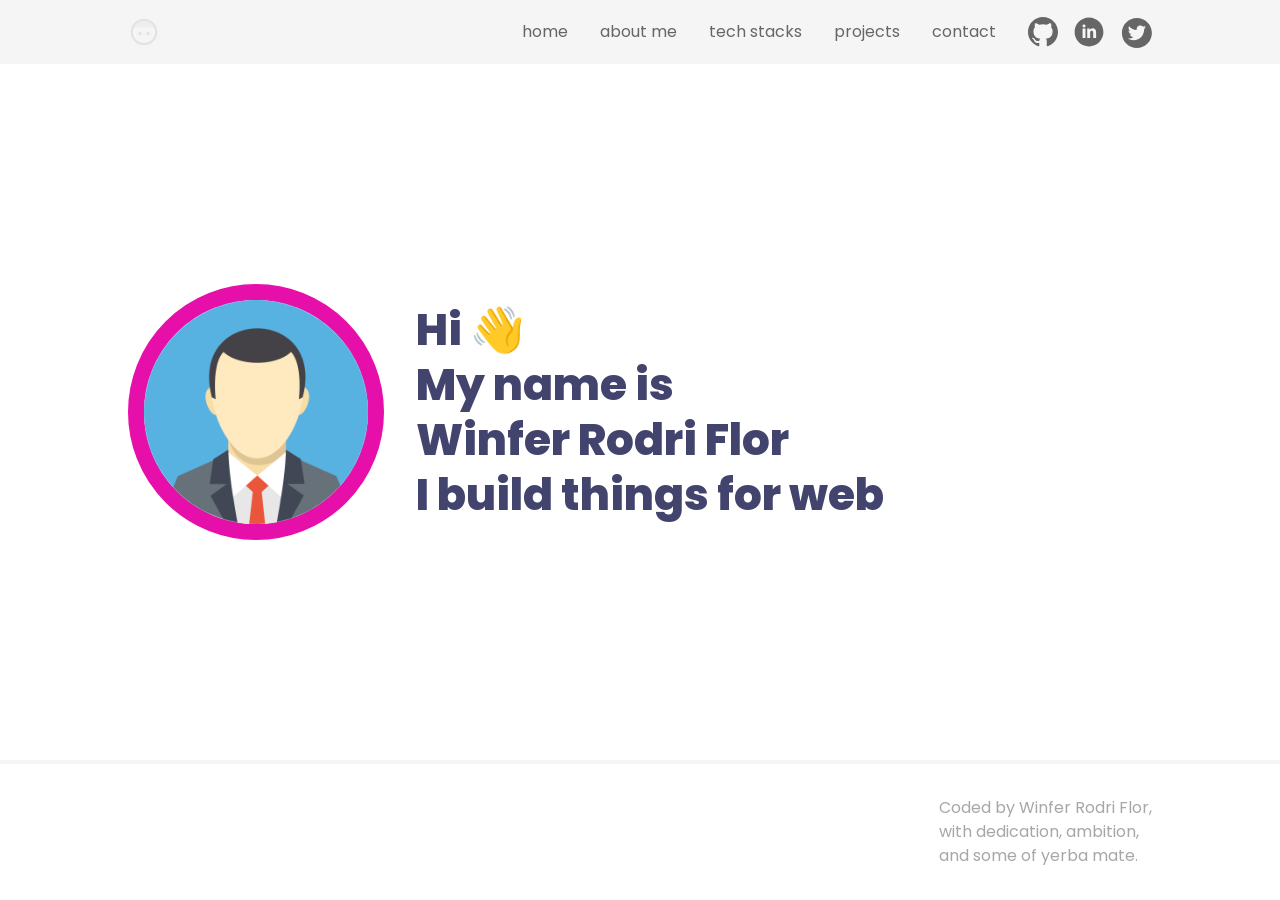
<file: index.html>
<!DOCTYPE html>
<html lang="en">
<head>
    <meta charset="UTF-8">
    <meta name="viewport" content="width=device-width, initial-scale=1.0">
    
    <!-- font family pack from 'google fonts' -->
    <link rel="preconnect" href="https://fonts.googleapis.com">
    <link rel="preconnect" href="https://fonts.gstatic.com" crossorigin>
    <link href="https://fonts.googleapis.com/css2?family=Poppins:ital,wght@0,100;0,200;0,300;0,400;0,500;0,600;0,700;0,800;0,900;1,100;1,200;1,300;1,400;1,500;1,600;1,700;1,800;1,900&display=swap" rel="stylesheet">

    <!-- CSS files in order. consistent, specific and unique designs. -->
    <link rel="stylesheet" href="./css/base.css">
    <link rel="stylesheet" href="./css/home.css">

    <title> Portfolio Task </title>
</head>
<body>
    
    <header>
        <nav aria-label="main menu">
            <div class="nav-wrapper">
                <!-- brandmark logo -->
                <a href="/" class="nav-brand-box">
                    <img src="./img/icon/face-icon.svg" alt="student - homepage">
                </a>
            

                <!-- links for page categories and social media -->
                <div class="nav-links">
                    <ul class="nav-link-list">
                        <li><a href="#"> home  </a></li>
                        <li><a href="#"> about me</a></li>
                        <li><a href="#"> tech stacks </a></li>
                        <li><a href="#"> projects </a></li>
                        <li><a href="#"> contact </a></li>
                    </ul>

                    <ul class="nav-social-list">
                        <li><a href="#" aria-label="linkedin profile">
                            <img src="./img/logo/github-logo.svg" alt="" aria-hidden="true">
                        </a></li>
                        <li><a href="#" aria-label="github profile">
                            <img src="./img/logo/linkedin-logo.svg" alt="" aria-hidden="true">
                        </a></li>
                        <li><a href="#" aria-label="instagram profile">
                            <img src="./img/logo/x-logo.svg" alt="" aria-hidden="true">
                        </a></li>
                    </ul>
                </div>


                <!-- buttons for theme mode and drop menu action -->
                <div class="nav-action">
                    <button type="button" aria-label="toggle the dropdown menu">
                        <img src="./img/icon/moon-icon.svg" alt="" aria-hidden="true"> 
                    </button>      
                    <button type="button" aria-label="toggle the dropdown menu" popovertarget="mainMenu">
                        <img src="./img/icon/menu-icon.svg" alt="" aria-hidden="true"> 
                    </button>      
                </div>                
            </div>


            <!-- dropdown menu includes links for page categories and social media -->
            <div id="mainMenu" class="menu-links" popover="auto">
                <ul class="menu-link-list">
                    <li><a href="#"> home </a></li>
                    <li><a href="#"> about me </a></li>
                    <li><a href="#"> tech stacks </a></li>
                    <li><a href="#"> projects </a></li>
                    <li><a href="#"> contact </a></li>
                </ul>

                <ul class="menu-social-list">
                    <li><a href="#" aria-label="linkedin profile">
                        <img src="./img/logo/github-logo.svg" alt="" aria-hidden="true">
                    </a></li>
                    <li><a href="#" aria-label="github profile">
                        <img src="./img/logo/linkedin-logo.svg" alt="" aria-hidden="true">
                    </a></li>
                    <li><a href="#" aria-label="instagram profile">
                        <img src="./img/logo/x-logo.svg" alt="" aria-hidden="true">
                    </a></li>
                </ul>
            </div>
        </nav>
    </header>


    <main>
        <section class="main-display">
            <div class="display-wrapper">
                <div class="dplay-frame">
                    <img src="./img/avatar.png" alt="profile picture">
                </div>
                <h1>
                    Hi 👋 <br>
                    My name is <br>
                    Winfer Rodri Flor <br>
                    I build things for web <br>
                </h1>
            </div>
        </section>
    </main>


    <footer>
        <section class="main-footer">
            <div class="footer-wrapper">
                <p> 
                    Coded by Winfer Rodri Flor, <br>
                    with dedication, ambition, <br>
                    and some of yerba mate. 
                </p>
            </div>
        </section>
    </footer>

</body>
</html>
</file>
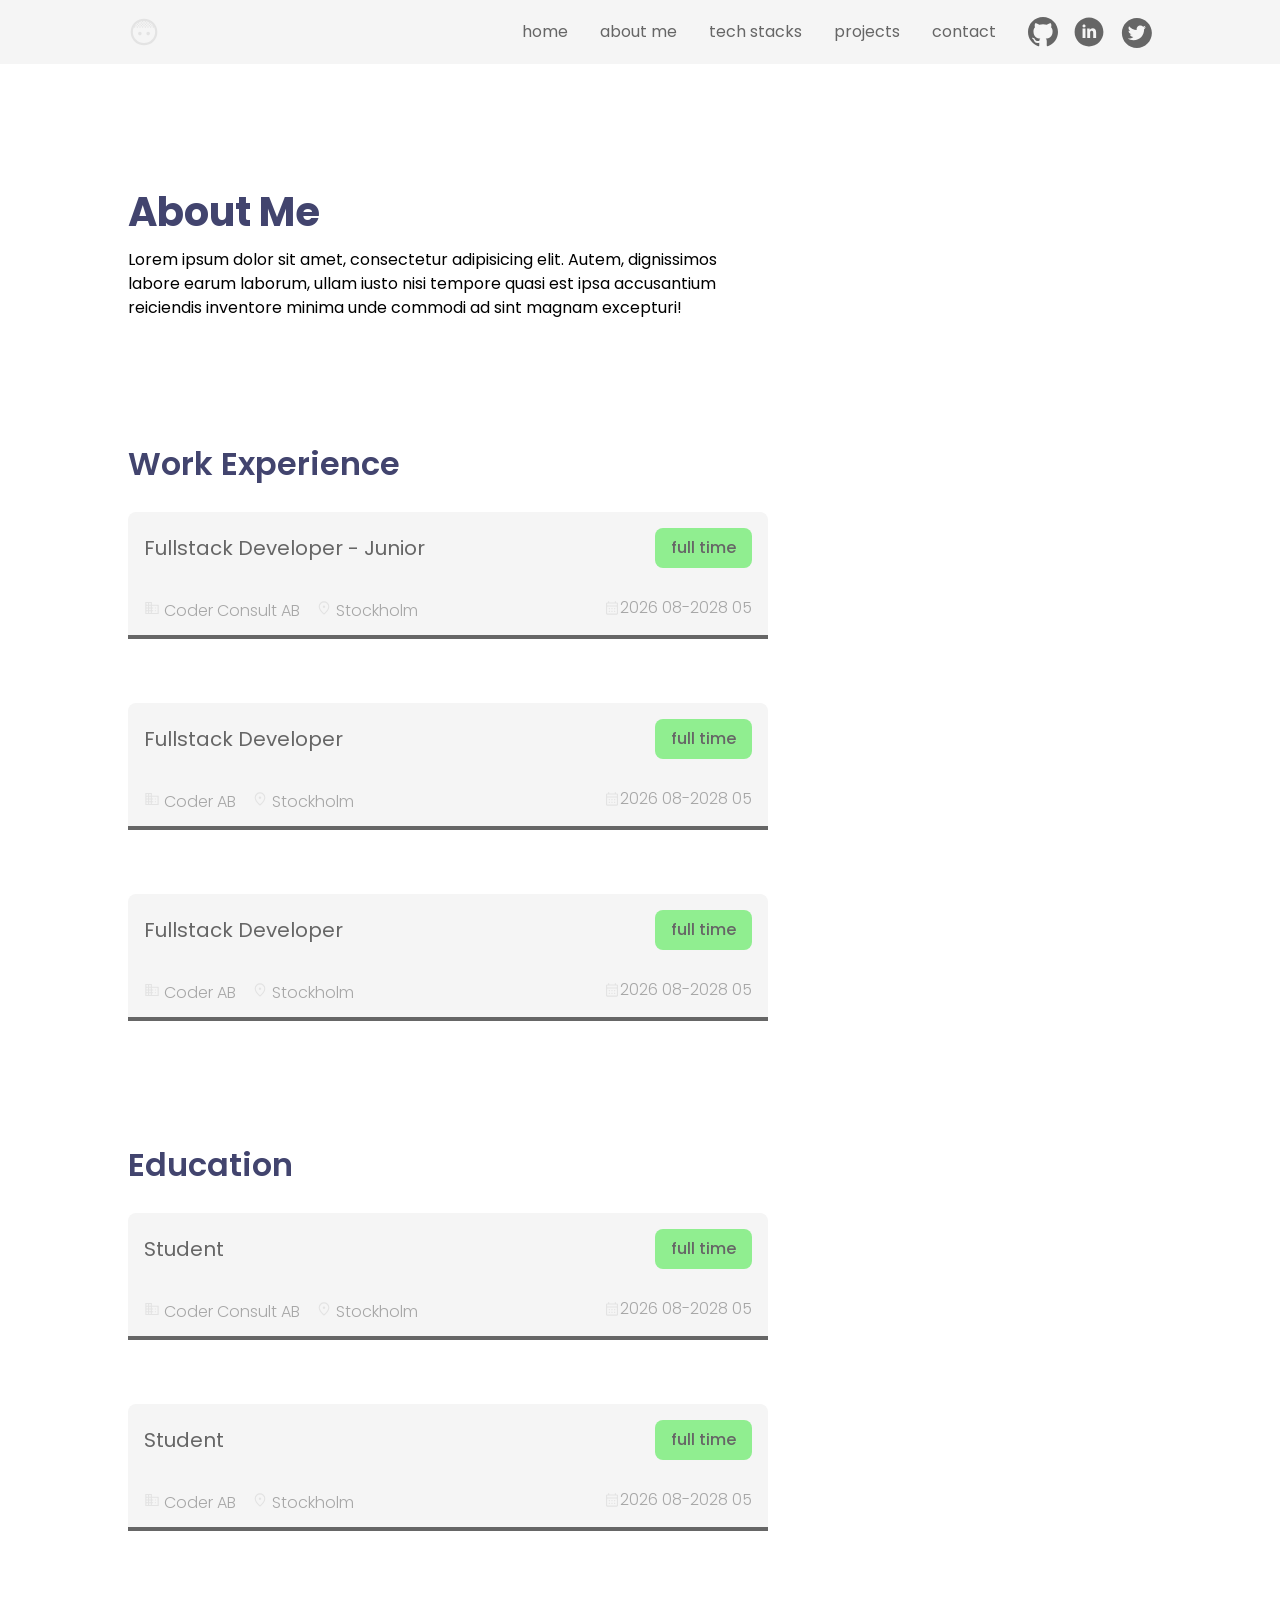
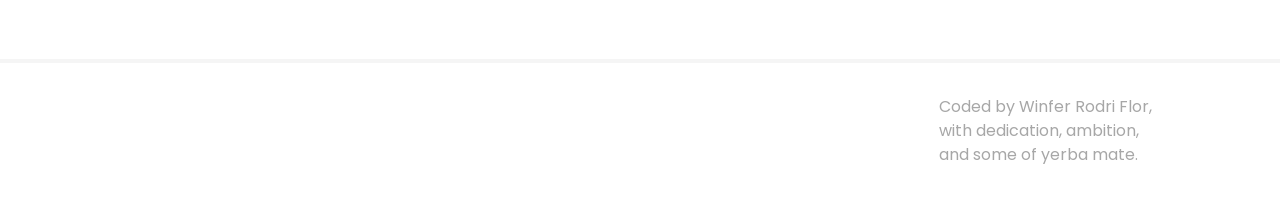
<file: about.html>
<!DOCTYPE html>
<html lang="en">
<head>
    <meta charset="UTF-8">
    <meta name="viewport" content="width=device-width, initial-scale=1.0">
    
    <!-- font family pack from 'google fonts' -->
    <link rel="preconnect" href="https://fonts.googleapis.com">
    <link rel="preconnect" href="https://fonts.gstatic.com" crossorigin>
    <link href="https://fonts.googleapis.com/css2?family=Poppins:ital,wght@0,100;0,200;0,300;0,400;0,500;0,600;0,700;0,800;0,900;1,100;1,200;1,300;1,400;1,500;1,600;1,700;1,800;1,900&display=swap" rel="stylesheet">

    <!-- CSS files in order. consistent, specific and unique designs. -->
    <link rel="stylesheet" href="./css/base.css">
    <link rel="stylesheet" href="./css/about.css">

    <title> Portfolio Task </title>
</head>
<body>
    
    <header>
        <nav aria-label="main menu">
            <div class="nav-wrapper">
                <!-- brandmark logo -->
                <a href="/" class="nav-brand-box">
                    <img src="./img/icon/face-icon.svg" alt="student - homepage">
                </a>
            

                <!-- links for page categories and social media -->
                <div class="nav-links">
                    <ul class="nav-link-list">
                        <li><a href="./"> home  </a></li>
                        <li><a href="./about.html"> about me</a></li>
                        <li><a href="./tech.html"> tech stacks </a></li>
                        <li><a href="./projects.html"> projects </a></li>
                        <li><a href="./contact.html"> contact </a></li>
                    </ul>

                    <ul class="nav-social-list">
                        <li><a href="#" aria-label="linkedin profile">
                            <img src="./img/logo/github-logo.svg" alt="" aria-hidden="true">
                        </a></li>
                        <li><a href="#" aria-label="github profile">
                            <img src="./img/logo/linkedin-logo.svg" alt="" aria-hidden="true">
                        </a></li>
                        <li><a href="#" aria-label="instagram profile">
                            <img src="./img/logo/x-logo.svg" alt="" aria-hidden="true">
                        </a></li>
                    </ul>
                </div>


                <!-- buttons for theme mode and drop menu action -->
                <div class="nav-action">
                    <button type="button" aria-label="toggle the dropdown menu">
                        <img src="./img/icon/moon-icon.svg" alt="" aria-hidden="true"> 
                    </button>      
                    <button type="button" aria-label="toggle the dropdown menu" popovertarget="mainMenu">
                        <img src="./img/icon/menu-icon.svg" alt="" aria-hidden="true"> 
                    </button>      
                </div>                
            </div>


            <!-- dropdown menu includes links for page categories and social media -->
            <div id="mainMenu" class="menu-links" popover="auto">
                <ul class="menu-link-list">
                    <li><a href="./index.html"> home  </a></li>
                    <li><a href="./about.html"> about me</a></li>
                    <li><a href="./tech.html"> tech stacks </a></li>
                    <li><a href="./projects.html"> projects </a></li>
                    <li><a href="./contact.html"> contact </a></li>
                </ul>

                <ul class="menu-social-list">
                    <li><a href="#" aria-label="linkedin profile">
                        <img src="./img/logo/github-logo.svg" alt="" aria-hidden="true">
                    </a></li>
                    <li><a href="#" aria-label="github profile">
                        <img src="./img/logo/linkedin-logo.svg" alt="" aria-hidden="true">
                    </a></li>
                    <li><a href="#" aria-label="instagram profile">
                        <img src="./img/logo/x-logo.svg" alt="" aria-hidden="true">
                    </a></li>
                </ul>
            </div>
        </nav>
    </header>


    <main>
        <div class="about-wrapper">
            <article class="about">
                <h1> About Me </h1>
                <p> 
                    Lorem ipsum dolor sit amet, consectetur adipisicing elit. 
                    Autem, dignissimos labore earum laborum, ullam iusto nisi 
                    tempore quasi est ipsa accusantium reiciendis inventore 
                    minima unde commodi ad sint magnam excepturi!
                </p>
            </article>


            <!-- list of work/education -->
            <section class="work-list">
                <h2> Work Experience </h2>
                <ul class="about-work-list">
                    <li>
                        <details><summary> 
                            <div class="role">
                                <strong> Fullstack Developer - Junior </strong>
                                <span> full time </span>
                            </div> 
                            <div class="details">
                                <div class="address">
                                    <span><img src="./img/icon/building-icon.svg" alt="" aria-hidden="true"> Coder Consult AB </span>
                                    <span><img src="./img/icon/location-icon.svg" alt="" aria-hidden="true"> Stockholm </span>
                                </div>
                                <div class="date">
                                    <img src="./img/icon/calendar-icon.svg" alt="" aria-hidden="true">
                                    <time datetime="2026-08"> 2026 08 </time> - <time datetime="2028-02"> 2028 05 </time>
                                </div>
                           </div>
                        </summary>
                            <p> 
                                Lorem ipsum dolor sit amet consectetur adipisicing elit. 
                                Voluptatum soluta beatae incidunt officiis molestias et similique ipsum ullam qui, 
                                ipsa eveniet neque vero a delectus amet debitis perferendis repellat placeat. 
                            </p>
                        </details>
                    </li>
                    <li>
                        <details><summary> 
                            <div class="role">
                                <strong> Fullstack Developer </strong>
                                <span> full time </span>
                            </div> 
                            <div class="details">
                                <div class="address">
                                    <span><img src="./img/icon/building-icon.svg" alt="" aria-hidden="true"> Coder AB </span>
                                    <span><img src="./img/icon/location-icon.svg" alt="" aria-hidden="true"> Stockholm </span>
                                </div>
                                <div class="date">
                                    <img src="./img/icon/calendar-icon.svg" alt="" aria-hidden="true">
                                    <time datetime="2026-08"> 2026 08 </time> - <time datetime="2028-02"> 2028 05 </time>
                                </div>
                           </div>
                        </summary>
                            <p> 
                                Lorem ipsum dolor sit amet consectetur adipisicing elit. 
                                Voluptatum soluta beatae incidunt officiis molestias et similique ipsum ullam qui, 
                                ipsa eveniet neque vero a delectus amet debitis perferendis repellat placeat. 
                            </p>
                        </details>
                    </li>
                    <li>
                        <details><summary> 
                            <div class="role">
                                <strong> Fullstack Developer </strong>
                                <span> full time </span>
                            </div> 
                            <div class="details">
                                <div class="address">
                                    <span><img src="./img/icon/building-icon.svg" alt="" aria-hidden="true"> Coder AB </span>
                                    <span><img src="./img/icon/location-icon.svg" alt="" aria-hidden="true"> Stockholm </span>
                                </div>
                                <div class="date">
                                    <img src="./img/icon/calendar-icon.svg" alt="" aria-hidden="true">
                                    <time datetime="2026-08"> 2026 08 </time> - <time datetime="2028-02"> 2028 05 </time>
                                </div>
                           </div>
                        </summary>
                            <p> 
                                Lorem ipsum dolor sit amet consectetur adipisicing elit. 
                                Voluptatum soluta beatae incidunt officiis molestias et similique ipsum ullam qui, 
                                ipsa eveniet neque vero a delectus amet debitis perferendis repellat placeat. 
                            </p>
                        </details>
                    </li>
                </ul>
            </section>

            <section class="work-list">
                <h2> Education </h2>
                <ul class="about-work-list">
                    <li>
                        <details><summary> 
                            <div class="role">
                                <strong> Student </strong>
                                <span> full time </span>
                            </div> 
                            <div class="details">
                                <div class="address">
                                    <span><img src="./img/icon/building-icon.svg" alt="" aria-hidden="true"> Coder Consult AB </span>
                                    <span><img src="./img/icon/location-icon.svg" alt="" aria-hidden="true"> Stockholm </span>
                                </div>
                                <div class="date">
                                    <img src="./img/icon/calendar-icon.svg" alt="" aria-hidden="true">
                                    <time datetime="2026-08"> 2026 08 </time> - <time datetime="2028-02"> 2028 05 </time>
                                </div>
                           </div>
                        </summary>
                            <p> 
                                Lorem ipsum dolor sit amet consectetur adipisicing elit. 
                                Voluptatum soluta beatae incidunt officiis molestias et similique ipsum ullam qui, 
                                ipsa eveniet neque vero a delectus amet debitis perferendis repellat placeat. 
                            </p>
                        </details>
                    </li>
                    <li>
                        <details><summary> 
                            <div class="role">
                                <strong> Student </strong>
                                <span> full time </span>
                            </div> 
                            <div class="details">
                                <div class="address">
                                    <span><img src="./img/icon/building-icon.svg" alt="" aria-hidden="true"> Coder AB </span>
                                    <span><img src="./img/icon/location-icon.svg" alt="" aria-hidden="true"> Stockholm </span>
                                </div>
                                <div class="date">
                                    <img src="./img/icon/calendar-icon.svg" alt="" aria-hidden="true">
                                    <time datetime="2026-08"> 2026 08 </time> - <time datetime="2028-02"> 2028 05 </time>
                                </div>
                           </div>
                        </summary>
                            <p> 
                                Lorem ipsum dolor sit amet consectetur adipisicing elit. 
                                Voluptatum soluta beatae incidunt officiis molestias et similique ipsum ullam qui, 
                                ipsa eveniet neque vero a delectus amet debitis perferendis repellat placeat. 
                            </p>
                        </details>
                    </li>
                </ul>
            </section>
        </div>
    </main>


    <footer>
        <div class="main-footer">
            <div class="footer-wrapper">
                <p> 
                    Coded by Winfer Rodri Flor, <br>
                    with dedication, ambition, <br>
                    and some of yerba mate. 
                </p>
            </div>
        </div>
    </footer>

</body>
</html>
</file>
<file: css/base.css>
:root {
    /* colors pallete */
    /* header/nav */
    --navbar:   #f5f5f5;
    --nav-link: #666666;
    --nav-menu: #f5f5f5;
    --nav-btn:  #666666;
    --t-txt:    #42446E;
    --pic-fr:   #E70FAA;
    --foot-b:   #f5f5f5;
    --foot-txt: #A7A7A7;

    /* about */
    --bout-x:   #f5f5f5;
    --x-bdr:    #666666;
    --bout-t:   #666666;
    --s-cornb:  #90ee90;
    --bout-st:  #A7A7A7;
    
    --surface:  #ffffff; 


    /* font size */



    /* other */


}



/*** 2. RESET ***/
* {
    /* removes spaces that are already present on a newly opened web page */
    margin:     0;
    padding:    0;

    /* returns the actual content size, including padding, border, margin and etc */
    box-sizing: border-box;
}

/* removes the dot that comes with the list item by default */
li, summary { list-style-type: none; }

/* the images on the site is always wide as the parent-element */
img { max-width: 100%; object-fit: cover; }

/* removes the underline, which is the default. */
a { text-decoration: none; }



/*** 3. ELEMENT ***/
/* knowledge from the class */ /*
html {
    font-size: 62.5%; 1rem = 10px
} 
*/


body {
    display: grid;
    grid-template-rows: auto 1fr auto;
    height: 100dvh;

        /* standard font pack for the whole project */
        font-family:        "Poppins", sans-serif;
        font-size:          1rem;
        font-weight:        300;
        line-height:        1;
        background-color:   var(--surface);
}



/*** 4. SHARED BLOCK ***/
/* header */
header {
    user-select: none;

    nav[aria-label="main menu"] {
            background-color: var(--navbar);
    }

    .nav-wrapper {
        display: flex;
        flex-wrap: wrap;
        justify-content: space-between;
        align-items: center;
        padding-top: clamp(1rem, 1vw, 2rem);
        padding-bottom: clamp(1rem, 1vw, 2rem);
        max-width: 64rem;
        margin: 0 auto;
    }


/*** nav brand ***/
    .nav-brand-box {
        display: flex;
        max-width: 2rem; max-height: 2rem;
    }

/*** nav links **/
    .nav-links {
        display: flex;
        column-gap: 2rem;
    }

    
    .nav-link-list {
        display: flex;
        column-gap: 2rem;
        flex-wrap: wrap;
    }

    .nav-link-list li {
        display: flex;
        align-items: center;
    }


    .nav-social-list {
        display: flex;
        align-items: center;
        column-gap: 1rem;
    }

    .nav-social-list li {
        display: flex;
        align-items: center;
        max-width: 2rem; max-height: 2rem;
    }


/*** nav action ***/
    .nav-action {
        display: flex;
        column-gap: 1rem;
        flex-wrap: wrap;
    }


/*** mainMenu ***/
    #mainMenu {
        flex-direction: column;
            background-color: var(--nav-menu);
            border: none;
            top: 4rem;
            left: auto;
            width: 20rem;
    }

    .menu-link-list {
        display: flex;
        flex-direction: column;
    }

    .menu-link-list li {
        display: flex;
        justify-content: center;
    }

    .menu-social-list {
        display: flex;
        column-gap: 2rem;
        flex-wrap: wrap;
        justify-content: center;
        align-items: center;
    }

}



footer {

    .main-footer {
            border-top: .25rem solid var(--foot-b);
    }

    .footer-wrapper {
        display: flex;
        flex-wrap: wrap;
        justify-content: end;
        padding-top: clamp(2rem, 2vw, 4rem);
        padding-bottom: clamp(2rem, 2vw, 4rem);
        max-width: 64rem;
        margin: 0 auto;
    }

}


/*** 5. FEATURING ***/
/* text */
.footer-wrapper p {
        font-weight: 400;
        text-align: start;
        line-height: 1.5;
        color: var(--foot-txt);
}

/* link */
.nav-link-list li a,
.menu-link-list li a {
        font-weight: 400;
        color: var(--nav-link);
}

.menu-link-list li a {
    display: flex;
    justify-content: center;
    padding: 1rem 0;
    width: 100%;
}

.menu-social-list li a {
    display: flex;
    padding: 1rem 0;
}

/* link img */
.nav-social-list li a {
    display: flex;
}


/* button */
.nav-action button {
    display: flex;
    padding: .25rem;
    border: none;
    border-radius: 50%;
    max-width: 2rem; max-height: 2rem;
        background-color: var(--nav-btn);
        cursor: pointer;
}

.nav-action:last-child {
    display: none;
}



/*** 6. RESPONSIVE ***/
/* laptop */
@media only screen and (max-width: 64rem) {

    header {

        .nav-wrapper {
            padding-left: clamp(.5rem, 10vw, 1rem);
            padding-right: clamp(.5rem, 10vw, 1rem);
        }

    }

    footer {

        .footer-wrapper {
            padding-left: clamp(.5rem, 10vw, 1rem);
            padding-right: clamp(.5rem, 10vw, 1rem);
        }

    }
}


/* tablet */
@media only screen and (max-width: 48rem) {

    header {

        .nav-links {
            display: none;
        }

        .nav-action:last-child {
            display: flex;
        }

    }

}


/* mobile */
@media only screen and (max-width: 26.5625rem) {

}
</file>
<file: css/home.css>
/*** 4. BLOCK ***/
    main {

        .main-display {
            height: 100%;
                background-color: var(--surface);
        }

        .display-wrapper {
            display: flex;
            flex-direction: row;
            column-gap: 2rem;
            align-items: center;
            max-width: 64rem; height: 100%;
            margin: 0 auto;
        }

    }



/*** 5. FEATURING ***/
/* headline */
h1 {
        font-size: clamp(1rem, 8vw, 2.75rem);
        font-weight: 800;
        line-height: 1.25;
        color: var(--t-txt);
}

/* image */
.dplay-frame {
    display: flex;
    border: clamp(.75rem, 2vw, 1rem) solid var(--pic-fr);
    border-radius: 50%;
    width: clamp(14rem, 20vw, 16rem);
}




/*** 6. RESPONSIVE ***/
/* laptop */
@media only screen and (max-width: 64rem) {
    
    main {

        .display-wrapper {
            padding-left: clamp(.5rem, 5vw, 5rem);
            padding-right: clamp(.5rem, 5vw, 5rem);
        }

    }

}


/* tablet */
@media only screen and (max-width: 48rem) {
    main {

        .display-wrapper {
            flex-direction: column;
            justify-content: center;
        }

    }
}


/* mobile */
@media only screen and (max-width: 26.5625rem) {

}
</file>
<file: css/about.css>
@import url(/css/base.css);


/*** 4. BLOCK ***/
main {
    padding: 8rem 0;
        background-color: var(--surface);

    .about-wrapper {
        display: flex;
        flex-direction: column;
        row-gap: clamp(4rem, 10vw, 8rem); 
        justify-content: center;
            max-width: 64rem;
            margin: 0 auto;
    }

/*** artical ***/
    .about {
        display: flex;
        flex-direction: column;
        row-gap: 1rem;
        max-width: 40rem;
    }



/*** section ***/
    section { 
        display: flex;
        flex-direction: column;
        row-gap: 2rem;
        max-width: 40rem;
    }

/*** about work ***/
    .about-work-list {
        display: flex;
        flex-direction: column;
        row-gap: clamp(2rem, 10vw, 4rem);
    }

    .about-work-list li {
            cursor: pointer;
    }

    .about-work-list li details summary {
        display: flex;
        flex-direction: column;
        row-gap: 2rem;
        border-bottom: .25rem solid var(--x-bdr);
        border-top-left-radius: .5rem;
        border-top-right-radius: .5rem;
        padding: 1rem;
            background-color: var(--bout-x);
            overflow: hidden;
    }


    .about-work-list .role {
        display: flex;
        justify-content: space-between;
        align-items: center;
    }

    
    .about-work-list .details {
        display: flex;
        justify-content: space-between;
    }

    .about-work-list .details .address {
        display: flex;
        column-gap: 1rem;
    }

    .about-work-list .details .date {
        display: flex;
            color: var(--bout-st);
    }

}


/*** 5. FEATURING ***/
/* title */
h1 {
        font-size: clamp(1rem, 8vw, 2.5rem);
        font-weight: 700;
        color: var(--t-txt);
}

h2 {
        font-size: clamp(1rem, 6vw, 2rem);
        font-weight: 600;
        color: var(--t-txt);
}


/* paragraph */
article p {
        font-weight: 400;
        line-height: 1.5;
}

.about-work-list .role strong {
        font-size: clamp(1rem, 5vw, 1.25rem);
        font-weight: 400;
        color: var(--bout-t);
}

.about-work-list .details .address span {
        color: var(--bout-st);
}

.about-work-list .details .date time {
        color: var(--bout-st);
}

.about-work-list li p {
    padding: 1rem;
    border-bottom-left-radius: .5rem;
    border-bottom-right-radius: .5rem;
        font-weight: 400;
        line-height: 1.5;    
        background-color: var(--bout-x);
}


/*** icon ***/
.about-work-list .details .address img {
    max-width: 1rem; max-height: 1rem;
}

.about-work-list .details .date img {
    max-width: 1rem; max-height: 1rem;
}


/*** others ***/
.about-work-list .role span {
    padding: .75rem 1rem;
    border-radius: .5rem;
        font-weight: 500;
        color: var(--bout-t);
        background-color: var(--s-cornb);
}


/*** 6. RESPONSIVE ***/
/* laptop */
@media only screen and (max-width: 64rem) {

    main {

        .about, .work-list {
            padding-left: clamp(.5rem, 5vw, 5rem);
            padding-right: clamp(.5rem, 5vw, 5rem);
        }

    }
}


/* tablet */
@media only screen and (max-width: 48rem) {

    main {

        .about {
            margin: 0 auto;
        }

        .work-list {
            width: 100%;
            margin: 0 auto;
        }

        .about-work-list .role {
            flex-direction: column;
            row-gap: 1rem;
        }

        .about-work-list .details .address {
        flex-direction: column;
        row-gap: 1rem;

        }

        h2 {
                text-align: center;
        }

    }
}


/* mobile */
@media only screen and (max-width: 26.5625rem) {

    main {

        .about-work-list .details {
            flex-direction: column;
            row-gap: 1rem;
        }

    }

}
</file>
